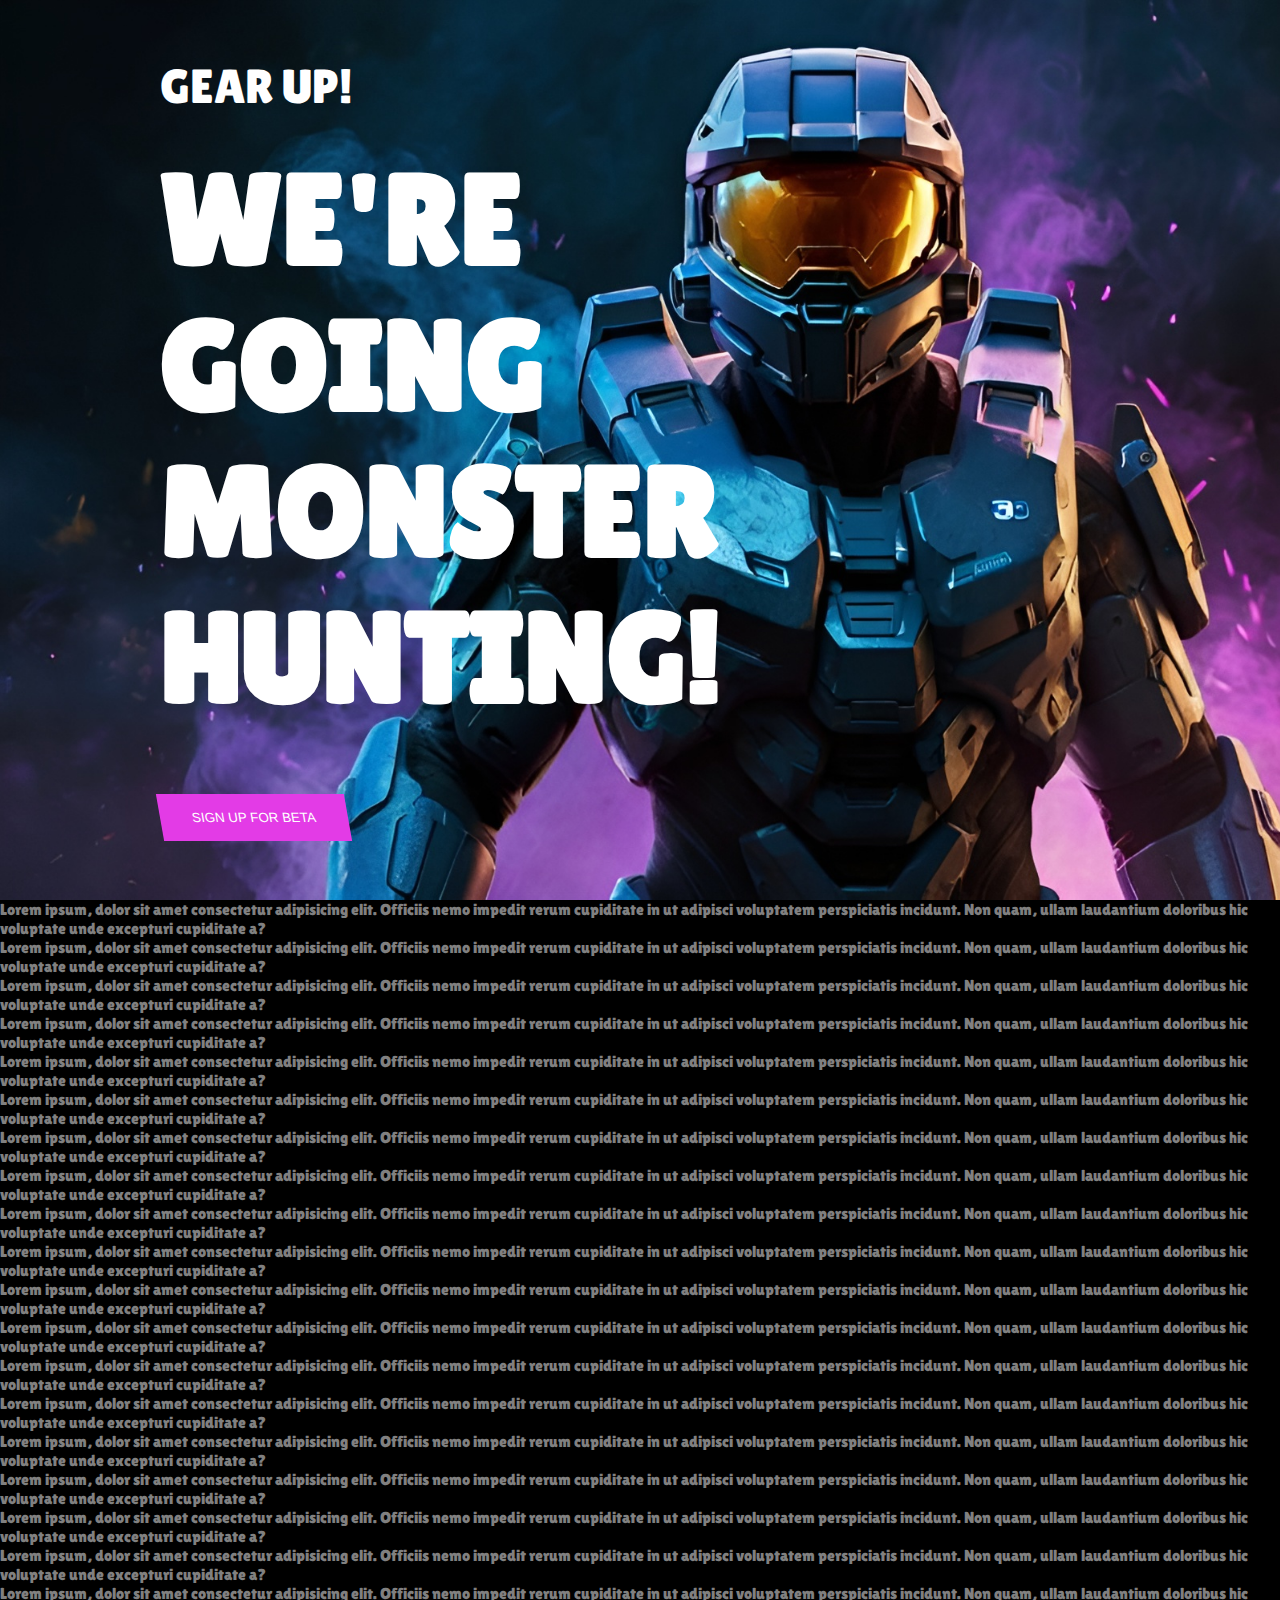
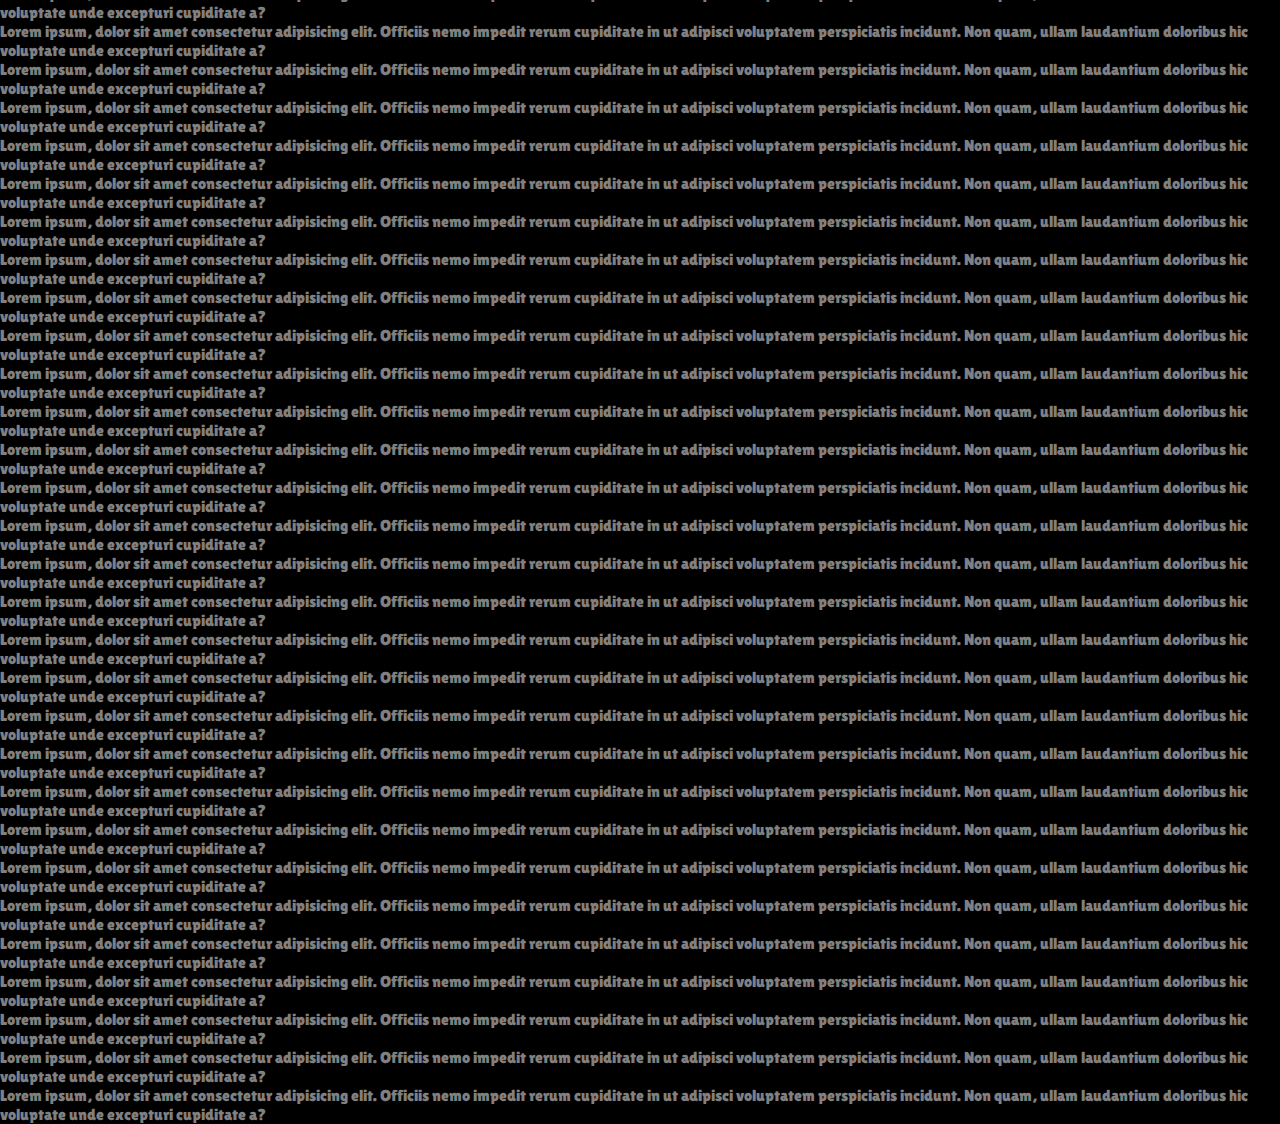
<file: prallax-scroll/index.html>
<!DOCTYPE html>
<html lang="en">
<head>
    <meta charset="UTF-8">
    <meta name="viewport" content="width=device-width, initial-scale=1.0">
    <title>Document</title>
    <link rel="stylesheet" href="./styles.css">
</head>
<body>
    <main>
        <section class="home">
            <div class="parallax">
                <h2>GEAR UP!</h2>

                <h1>
                    WE'RE GOING MONSTER HUNTING!
                </h1>

                <button>SIGN UP FOR BETA</button>
            </div>
        </section>
        <section class="about">
            <p>Lorem ipsum, dolor sit amet consectetur adipisicing elit. Officiis nemo impedit rerum cupiditate in ut adipisci voluptatem perspiciatis incidunt. Non quam, ullam laudantium doloribus hic voluptate unde excepturi cupiditate a?</p>
            <p>Lorem ipsum, dolor sit amet consectetur adipisicing elit. Officiis nemo impedit rerum cupiditate in ut adipisci voluptatem perspiciatis incidunt. Non quam, ullam laudantium doloribus hic voluptate unde excepturi cupiditate a?</p>
            <p>Lorem ipsum, dolor sit amet consectetur adipisicing elit. Officiis nemo impedit rerum cupiditate in ut adipisci voluptatem perspiciatis incidunt. Non quam, ullam laudantium doloribus hic voluptate unde excepturi cupiditate a?</p>
            <p>Lorem ipsum, dolor sit amet consectetur adipisicing elit. Officiis nemo impedit rerum cupiditate in ut adipisci voluptatem perspiciatis incidunt. Non quam, ullam laudantium doloribus hic voluptate unde excepturi cupiditate a?</p>
            <p>Lorem ipsum, dolor sit amet consectetur adipisicing elit. Officiis nemo impedit rerum cupiditate in ut adipisci voluptatem perspiciatis incidunt. Non quam, ullam laudantium doloribus hic voluptate unde excepturi cupiditate a?</p>
            <p>Lorem ipsum, dolor sit amet consectetur adipisicing elit. Officiis nemo impedit rerum cupiditate in ut adipisci voluptatem perspiciatis incidunt. Non quam, ullam laudantium doloribus hic voluptate unde excepturi cupiditate a?</p>
            <p>Lorem ipsum, dolor sit amet consectetur adipisicing elit. Officiis nemo impedit rerum cupiditate in ut adipisci voluptatem perspiciatis incidunt. Non quam, ullam laudantium doloribus hic voluptate unde excepturi cupiditate a?</p>
            <p>Lorem ipsum, dolor sit amet consectetur adipisicing elit. Officiis nemo impedit rerum cupiditate in ut adipisci voluptatem perspiciatis incidunt. Non quam, ullam laudantium doloribus hic voluptate unde excepturi cupiditate a?</p>
            <p>Lorem ipsum, dolor sit amet consectetur adipisicing elit. Officiis nemo impedit rerum cupiditate in ut adipisci voluptatem perspiciatis incidunt. Non quam, ullam laudantium doloribus hic voluptate unde excepturi cupiditate a?</p>
            <p>Lorem ipsum, dolor sit amet consectetur adipisicing elit. Officiis nemo impedit rerum cupiditate in ut adipisci voluptatem perspiciatis incidunt. Non quam, ullam laudantium doloribus hic voluptate unde excepturi cupiditate a?</p>
            <p>Lorem ipsum, dolor sit amet consectetur adipisicing elit. Officiis nemo impedit rerum cupiditate in ut adipisci voluptatem perspiciatis incidunt. Non quam, ullam laudantium doloribus hic voluptate unde excepturi cupiditate a?</p>
            <p>Lorem ipsum, dolor sit amet consectetur adipisicing elit. Officiis nemo impedit rerum cupiditate in ut adipisci voluptatem perspiciatis incidunt. Non quam, ullam laudantium doloribus hic voluptate unde excepturi cupiditate a?</p>
            <p>Lorem ipsum, dolor sit amet consectetur adipisicing elit. Officiis nemo impedit rerum cupiditate in ut adipisci voluptatem perspiciatis incidunt. Non quam, ullam laudantium doloribus hic voluptate unde excepturi cupiditate a?</p>
            <p>Lorem ipsum, dolor sit amet consectetur adipisicing elit. Officiis nemo impedit rerum cupiditate in ut adipisci voluptatem perspiciatis incidunt. Non quam, ullam laudantium doloribus hic voluptate unde excepturi cupiditate a?</p>
            <p>Lorem ipsum, dolor sit amet consectetur adipisicing elit. Officiis nemo impedit rerum cupiditate in ut adipisci voluptatem perspiciatis incidunt. Non quam, ullam laudantium doloribus hic voluptate unde excepturi cupiditate a?</p>
            <p>Lorem ipsum, dolor sit amet consectetur adipisicing elit. Officiis nemo impedit rerum cupiditate in ut adipisci voluptatem perspiciatis incidunt. Non quam, ullam laudantium doloribus hic voluptate unde excepturi cupiditate a?</p>
            <p>Lorem ipsum, dolor sit amet consectetur adipisicing elit. Officiis nemo impedit rerum cupiditate in ut adipisci voluptatem perspiciatis incidunt. Non quam, ullam laudantium doloribus hic voluptate unde excepturi cupiditate a?</p>
            <p>Lorem ipsum, dolor sit amet consectetur adipisicing elit. Officiis nemo impedit rerum cupiditate in ut adipisci voluptatem perspiciatis incidunt. Non quam, ullam laudantium doloribus hic voluptate unde excepturi cupiditate a?</p>
            <p>Lorem ipsum, dolor sit amet consectetur adipisicing elit. Officiis nemo impedit rerum cupiditate in ut adipisci voluptatem perspiciatis incidunt. Non quam, ullam laudantium doloribus hic voluptate unde excepturi cupiditate a?</p>
            <p>Lorem ipsum, dolor sit amet consectetur adipisicing elit. Officiis nemo impedit rerum cupiditate in ut adipisci voluptatem perspiciatis incidunt. Non quam, ullam laudantium doloribus hic voluptate unde excepturi cupiditate a?</p>
            <p>Lorem ipsum, dolor sit amet consectetur adipisicing elit. Officiis nemo impedit rerum cupiditate in ut adipisci voluptatem perspiciatis incidunt. Non quam, ullam laudantium doloribus hic voluptate unde excepturi cupiditate a?</p>
            <p>Lorem ipsum, dolor sit amet consectetur adipisicing elit. Officiis nemo impedit rerum cupiditate in ut adipisci voluptatem perspiciatis incidunt. Non quam, ullam laudantium doloribus hic voluptate unde excepturi cupiditate a?</p>
            <p>Lorem ipsum, dolor sit amet consectetur adipisicing elit. Officiis nemo impedit rerum cupiditate in ut adipisci voluptatem perspiciatis incidunt. Non quam, ullam laudantium doloribus hic voluptate unde excepturi cupiditate a?</p>
            <p>Lorem ipsum, dolor sit amet consectetur adipisicing elit. Officiis nemo impedit rerum cupiditate in ut adipisci voluptatem perspiciatis incidunt. Non quam, ullam laudantium doloribus hic voluptate unde excepturi cupiditate a?</p>
            <p>Lorem ipsum, dolor sit amet consectetur adipisicing elit. Officiis nemo impedit rerum cupiditate in ut adipisci voluptatem perspiciatis incidunt. Non quam, ullam laudantium doloribus hic voluptate unde excepturi cupiditate a?</p>
            <p>Lorem ipsum, dolor sit amet consectetur adipisicing elit. Officiis nemo impedit rerum cupiditate in ut adipisci voluptatem perspiciatis incidunt. Non quam, ullam laudantium doloribus hic voluptate unde excepturi cupiditate a?</p>
            <p>Lorem ipsum, dolor sit amet consectetur adipisicing elit. Officiis nemo impedit rerum cupiditate in ut adipisci voluptatem perspiciatis incidunt. Non quam, ullam laudantium doloribus hic voluptate unde excepturi cupiditate a?</p>
            <p>Lorem ipsum, dolor sit amet consectetur adipisicing elit. Officiis nemo impedit rerum cupiditate in ut adipisci voluptatem perspiciatis incidunt. Non quam, ullam laudantium doloribus hic voluptate unde excepturi cupiditate a?</p>
            <p>Lorem ipsum, dolor sit amet consectetur adipisicing elit. Officiis nemo impedit rerum cupiditate in ut adipisci voluptatem perspiciatis incidunt. Non quam, ullam laudantium doloribus hic voluptate unde excepturi cupiditate a?</p>
            <p>Lorem ipsum, dolor sit amet consectetur adipisicing elit. Officiis nemo impedit rerum cupiditate in ut adipisci voluptatem perspiciatis incidunt. Non quam, ullam laudantium doloribus hic voluptate unde excepturi cupiditate a?</p>
            <p>Lorem ipsum, dolor sit amet consectetur adipisicing elit. Officiis nemo impedit rerum cupiditate in ut adipisci voluptatem perspiciatis incidunt. Non quam, ullam laudantium doloribus hic voluptate unde excepturi cupiditate a?</p>
            <p>Lorem ipsum, dolor sit amet consectetur adipisicing elit. Officiis nemo impedit rerum cupiditate in ut adipisci voluptatem perspiciatis incidunt. Non quam, ullam laudantium doloribus hic voluptate unde excepturi cupiditate a?</p>
            <p>Lorem ipsum, dolor sit amet consectetur adipisicing elit. Officiis nemo impedit rerum cupiditate in ut adipisci voluptatem perspiciatis incidunt. Non quam, ullam laudantium doloribus hic voluptate unde excepturi cupiditate a?</p>
            <p>Lorem ipsum, dolor sit amet consectetur adipisicing elit. Officiis nemo impedit rerum cupiditate in ut adipisci voluptatem perspiciatis incidunt. Non quam, ullam laudantium doloribus hic voluptate unde excepturi cupiditate a?</p>
            <p>Lorem ipsum, dolor sit amet consectetur adipisicing elit. Officiis nemo impedit rerum cupiditate in ut adipisci voluptatem perspiciatis incidunt. Non quam, ullam laudantium doloribus hic voluptate unde excepturi cupiditate a?</p>
            <p>Lorem ipsum, dolor sit amet consectetur adipisicing elit. Officiis nemo impedit rerum cupiditate in ut adipisci voluptatem perspiciatis incidunt. Non quam, ullam laudantium doloribus hic voluptate unde excepturi cupiditate a?</p>
            <p>Lorem ipsum, dolor sit amet consectetur adipisicing elit. Officiis nemo impedit rerum cupiditate in ut adipisci voluptatem perspiciatis incidunt. Non quam, ullam laudantium doloribus hic voluptate unde excepturi cupiditate a?</p>
            <p>Lorem ipsum, dolor sit amet consectetur adipisicing elit. Officiis nemo impedit rerum cupiditate in ut adipisci voluptatem perspiciatis incidunt. Non quam, ullam laudantium doloribus hic voluptate unde excepturi cupiditate a?</p>
            <p>Lorem ipsum, dolor sit amet consectetur adipisicing elit. Officiis nemo impedit rerum cupiditate in ut adipisci voluptatem perspiciatis incidunt. Non quam, ullam laudantium doloribus hic voluptate unde excepturi cupiditate a?</p>
            <p>Lorem ipsum, dolor sit amet consectetur adipisicing elit. Officiis nemo impedit rerum cupiditate in ut adipisci voluptatem perspiciatis incidunt. Non quam, ullam laudantium doloribus hic voluptate unde excepturi cupiditate a?</p>
            <p>Lorem ipsum, dolor sit amet consectetur adipisicing elit. Officiis nemo impedit rerum cupiditate in ut adipisci voluptatem perspiciatis incidunt. Non quam, ullam laudantium doloribus hic voluptate unde excepturi cupiditate a?</p>
            <p>Lorem ipsum, dolor sit amet consectetur adipisicing elit. Officiis nemo impedit rerum cupiditate in ut adipisci voluptatem perspiciatis incidunt. Non quam, ullam laudantium doloribus hic voluptate unde excepturi cupiditate a?</p>
            <p>Lorem ipsum, dolor sit amet consectetur adipisicing elit. Officiis nemo impedit rerum cupiditate in ut adipisci voluptatem perspiciatis incidunt. Non quam, ullam laudantium doloribus hic voluptate unde excepturi cupiditate a?</p>
            <p>Lorem ipsum, dolor sit amet consectetur adipisicing elit. Officiis nemo impedit rerum cupiditate in ut adipisci voluptatem perspiciatis incidunt. Non quam, ullam laudantium doloribus hic voluptate unde excepturi cupiditate a?</p>
            <p>Lorem ipsum, dolor sit amet consectetur adipisicing elit. Officiis nemo impedit rerum cupiditate in ut adipisci voluptatem perspiciatis incidunt. Non quam, ullam laudantium doloribus hic voluptate unde excepturi cupiditate a?</p>
            <p>Lorem ipsum, dolor sit amet consectetur adipisicing elit. Officiis nemo impedit rerum cupiditate in ut adipisci voluptatem perspiciatis incidunt. Non quam, ullam laudantium doloribus hic voluptate unde excepturi cupiditate a?</p>
            <p>Lorem ipsum, dolor sit amet consectetur adipisicing elit. Officiis nemo impedit rerum cupiditate in ut adipisci voluptatem perspiciatis incidunt. Non quam, ullam laudantium doloribus hic voluptate unde excepturi cupiditate a?</p>
            <p>Lorem ipsum, dolor sit amet consectetur adipisicing elit. Officiis nemo impedit rerum cupiditate in ut adipisci voluptatem perspiciatis incidunt. Non quam, ullam laudantium doloribus hic voluptate unde excepturi cupiditate a?</p>
        </section>

    </main>
</body>
</html>
</file>
<file: prallax-scroll/styles.css>
@import url('https://fonts.googleapis.com/css2?family=Lilita+One&display=swap');

* {
    margin: 0;
    padding: 0;
    border-radius: 0;
    text-decoration: none;
    list-style: none;
}

body {
    background-color: #000;
    overflow-x: hidden;
    position: relative;
    font-family: 'Lilita One', cursive;
    color: #fff;
    font-weight: 400;
    font-size: 1rem;
}
:root{
    --parallax-speed: 100;
}

main {
    width: 100%;
    height: 100%;
    position: absolute;
    top: 0;
    left: 0;
}

.home {
    width: 100vw;
    height: 100vh;
    background: url('./assets/bgimg.jpg');
    background-size: cover;
    background-repeat: no-repeat;
    padding: 0 10rem;
    animation: parallax linear;
    animation-timeline: scroll();
    --parallax-speed: 1;

}

.parallax > *{
    animation: parallax linear;
    animation-timeline: scroll();
}
.home>div {
    position: relative;
    top: 50%;
    transform: translateY(-50%);
}

.home h2 {
    font-weight: 400;
    font-size: 3rem;
    --parallax-speed: -3;
}

.home h1 {
    --parallax-speed: -3;
    margin-top: 2rem;
    font-weight: 600;
    font-size: 8rem;
    width: 60%;
}

.home button {
    --parallax-speed: -3;
    margin-top: 4rem;
    color: #fff;
    border: none;
    text-decoration: none;
    background-color: #E33BE6;
    padding: 1rem 2rem;
    transform: skewX(10deg);
}

.about {
    height: 100vh;
    color: grey;
}

@keyframes parallax {
    to {
        transform:
            translateY(calc(var(--parallax-speed) * 200px));
    }
}
</file>
